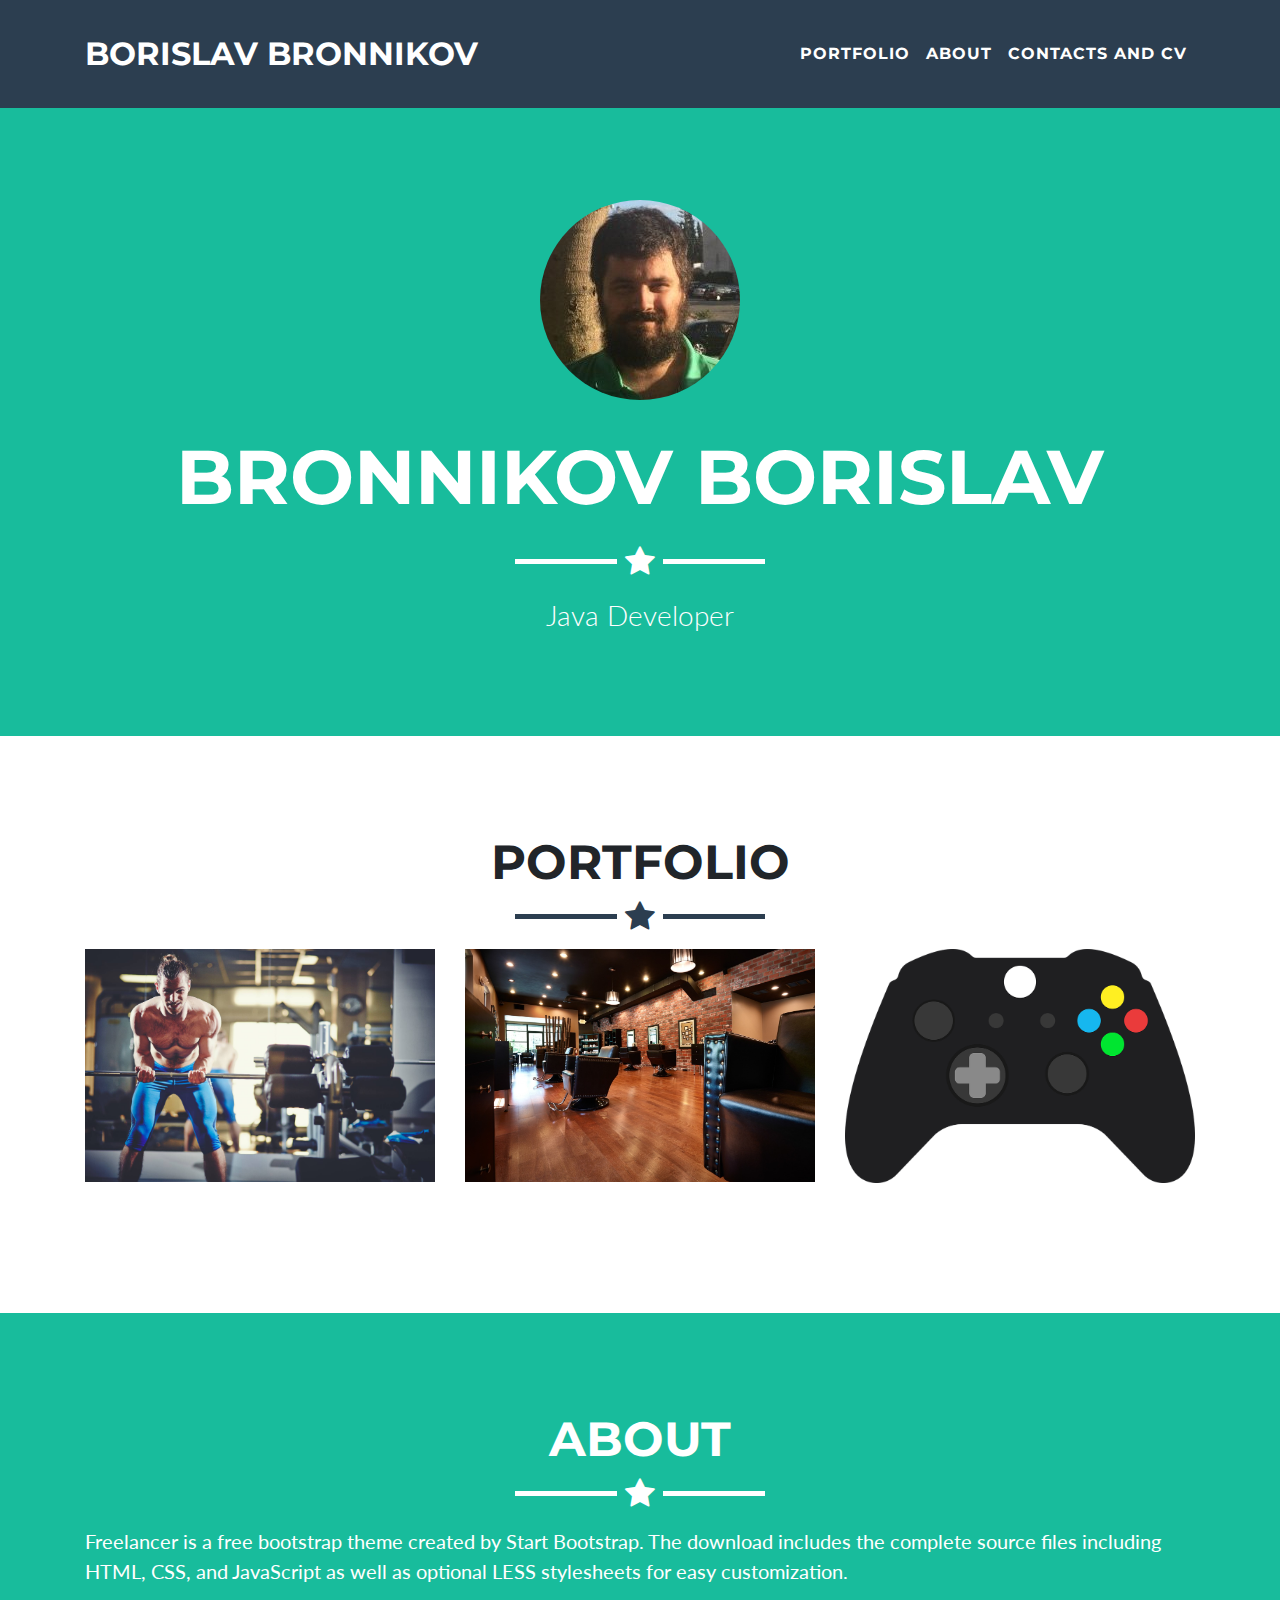
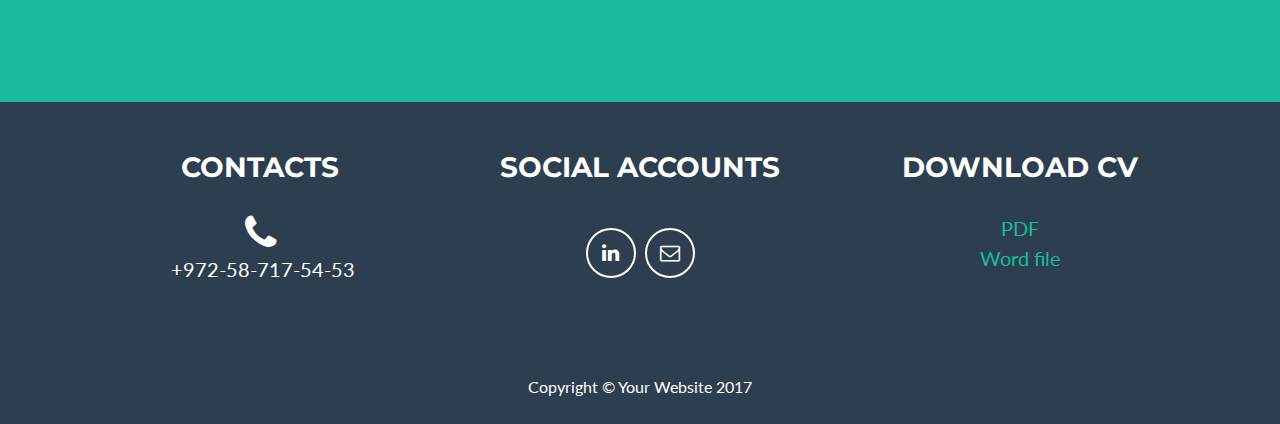
<file: src/main/resources/static/index.html>
<!DOCTYPE html>
<html>

<head></head>

<body id="page-top">
  <meta charset="utf-8">
  <meta name="viewport" content="width=device-width, initial-scale=1, shrink-to-fit=no">
  <meta name="description" content="">
  <meta name="author" content="">
  <title>Bronnikv Borisav - presonal portfolio</title>
  <!-- Bootstrap core CSS -->
  <link href="vendor/bootstrap/css/bootstrap.min.css" rel="stylesheet">
  <!-- Custom fonts for this template -->
  <link href="vendor/font-awesome/css/font-awesome.min.css" rel="stylesheet" type="text/css">
  <link href="https://fonts.googleapis.com/css?family=Montserrat:400,700" rel="stylesheet" type="text/css">
  <link href="https://fonts.googleapis.com/css?family=Lato:400,700,400italic,700italic" rel="stylesheet" type="text/css">
  <!-- Custom styles for this template -->
  <link href="css/freelancer.css" rel="stylesheet">
  <!-- Navigation -->
  <nav class="navbar navbar-expand-lg navbar-light fixed-top" id="mainNav">
    <div class="container">
      <a class="navbar-brand js-scroll-trigger" href="#page-top">borislav bronnikov</a>
      <button class="navbar-toggler navbar-toggler-right" type="button" data-toggle="collapse" data-target="#navbarResponsive" aria-controls="navbarResponsive" aria-expanded="false" aria-label="Toggle navigation"> Menu <i class="fa fa-bars"></i> </button>
      <div class="collapse navbar-collapse" id="navbarResponsive">
        <ul class="navbar-nav ml-auto">
          <li class="nav-item">
            <a class="nav-link js-scroll-trigger" href="#portfolio">Portfolio</a>
          </li>
          <li class="nav-item">
            <a class="nav-link js-scroll-trigger" href="#about">About</a>
          </li>
          <li class="nav-item">
            <a class="nav-link js-scroll-trigger" href="#contact">Contacts and CV</a>
          </li>
        </ul>
      </div>
    </div>
  </nav>
  <!-- Header -->
  <header class="masthead">
    <div class="container">
      <img class="img-fluid" src="img/PersonalPhoto.jpg" alt="" id="personal_photo">
      <div class="intro-text"> <span class="name">BRONNIKOV BORISLAV</span>
        <hr class="star-light"> <span class="skills">Java Developer</span> </div>
    </div>
  </header>
  <!-- Portfolio Grid Section -->
  <section id="portfolio">
    <div class="container">
      <h2 class="text-center">Portfolio</h2>
      <hr class="star-primary">
      <div class="row">
        <div class="col-sm-4 portfolio-item col-md-4">
          <a class="portfolio-link" href="#portfolioModal1" data-toggle="modal">
            <div class="caption">
              <div class="caption-content"> <i class="fa fa-search-plus fa-3x"></i> </div>
            </div>
            <img class="img-fluid" src="img/portfolio/o6cjyv0-2000x1333.jpg" alt=""> </a>
        </div>
        <div class="col-sm-4 portfolio-item col-md-4">
          <a class="portfolio-link" href="#portfolioModal2" data-toggle="modal">
            <div class="caption">
              <div class="caption-content"> <i class="fa fa-search-plus fa-3x"></i> </div>
            </div>
            <img class="img-fluid" src="img/portfolio/OneClickApp.jpeg" alt=""> </a>
        </div>
        <div class="col-sm-4 portfolio-item col-md-4">
          <a class="portfolio-link" href="#portfolioModal3" data-toggle="modal">
            <div class="caption">
              <div class="caption-content"> <i class="fa fa-search-plus fa-3x"></i> </div>
            </div>
            <img class="img-fluid" src="img/portfolio/Xbox-Computer-Game-Video-Games-Controller-Gamepad-1827840.png" alt=""> </a>
        </div>
      </div>
    </div>
  </section>
  <!-- About Section -->
  <section class="success" id="about">
    <div class="container">
      <h2 class="text-center">About</h2>
      <hr class="star-light">
      <div class="row">
        <div class="col-lg-12 ml-auto">
          <p>Freelancer is a free bootstrap theme created by Start Bootstrap. The download includes the complete source files including HTML, CSS, and JavaScript as well as optional LESS stylesheets for easy customization.</p>
        </div>
      </div>
    </div>
  </section>
  <!-- Contact Section -->
  <!-- Footer -->
  <footer class="text-center">
    <div class="footer-above" id="contact">
      <div class="container">
        <div class="row">
          <div class="footer-col col-md-4">
            <h3>Contacts</h3>
            <p><i class="fa fa-phone fa-2x sr-contact"></i>
              <br>&nbsp;+972-58-717-54-53 </p>
          </div>
          <div class="footer-col col-md-4">
            <h3>Social accounts</h3>
            <ul class="list-inline">
              <li class="list-inline-item">
                <a class="btn-social btn-outline" href="http://www.linkedin.com/in/borislav-bronnikov/"> <i class="fa fa-fw fa-linkedin"></i> </a>
              </li>
              <li class="list-inline-item">
                <a class="btn-social btn-outline" href="mailto:bronnkov88@gmail.com"> <i class="fa fa-envelope-o fa-1x sr-contact"></i> </a>
              </li>
            </ul>
          </div>
          <div class="footer-col col-md-4">
            <h3>download CV</h3>
            <p>
              <a href="CV/CV_Borislav_Bronnikov.pdf">PDF</a>
              <br>
              <a href="CV/CV_Borislav_Bronnikov.docx">Word file</a>
            </p>
          </div>
        </div>
      </div>
    </div>
    <div class="footer-below">
      <div class="container">
        <div class="row">
          <div class="col-lg-12"> Copyright © Your Website 2017 </div>
        </div>
      </div>
    </div>
  </footer>
  <!-- Scroll to Top Button (Only visible on small and extra-small screen sizes) -->
  <div class="scroll-top d-lg-none">
    <a class="btn btn-primary js-scroll-trigger" href="#page-top"> <i class="fa fa-chevron-up"></i> </a>
  </div>
  <!-- Portfolio Modals -->
  <div class="portfolio-modal modal fade" id="portfolioModal1" tabindex="-1" role="dialog" aria-hidden="true">
    <div class="modal-dialog" role="document">
      <div class="modal-content">
        <div class="close-modal" data-dismiss="modal">
          <div class="lr">
            <div class="rl"></div>
          </div>
        </div>
        <div class="container">
          <div class="row">
            <div class="col-lg-8 mx-auto">
              <div class="modal-body">
                <h2>fitkit</h2>
                <hr class="star-primary">
                <img class="img-fluid img-centered" src="img/portfolio/o6cjyv0-2000x1333.jpg" alt="">
                <p>Application</p>
                <ul class="list-inline item-details">
                  <li>Client: <strong>
                        <a href="http://startbootstrap.com">Start Bootstrap</a>
                      </strong> </li>
                  <li>Date: <strong>
                        <a href="http://startbootstrap.com">April 2014</a>
                      </strong> </li>
                  <li>Service: <strong>
                        <a href="http://startbootstrap.com">Web Development</a>
                      </strong> </li>
                </ul>
                <button class="btn btn-success" type="button" data-dismiss="modal"> <i class="fa fa-times"></i> Close</button>
              </div>
            </div>
          </div>
        </div>
      </div>
    </div>
  </div>
  <div class="portfolio-modal modal fade" id="portfolioModal2" tabindex="-1" role="dialog" aria-hidden="true">
    <div class="modal-dialog" role="document">
      <div class="modal-content">
        <div class="close-modal" data-dismiss="modal">
          <div class="lr">
            <div class="rl"></div>
          </div>
        </div>
        <div class="container">
          <div class="row">
            <div class="col-lg-8 mx-auto">
              <div class="modal-body">
                <h2>One click</h2>
                <hr class="star-primary">
                <img class="img-fluid img-centered" src="img/portfolio/OneClickApp.jpeg" alt="">
                <p>App
                  <br> </p>
                <ul class="list-inline item-details">
                  <li>Client: <strong>
                        <a href="http://startbootstrap.com">Start Bootstrap</a>
                      </strong> </li>
                  <li>Date: <strong>
                        <a href="http://startbootstrap.com">April 2014</a>
                      </strong> </li>
                  <li>Service: <strong>
                        <a href="http://startbootstrap.com">Web Development</a>
                      </strong> </li>
                </ul>
                <button class="btn btn-success" type="button" data-dismiss="modal"> <i class="fa fa-times"></i> Close</button>
              </div>
            </div>
          </div>
        </div>
      </div>
    </div>
  </div>
  <div class="portfolio-modal modal fade" id="portfolioModal3" tabindex="-1" role="dialog" aria-hidden="true">
    <div class="modal-dialog" role="document">
      <div class="modal-content">
        <div class="close-modal" data-dismiss="modal">
          <div class="lr">
            <div class="rl"></div>
          </div>
        </div>
        <div class="container">
          <div class="row">
            <div class="col-lg-8 mx-auto">
              <div class="modal-body">
                <h2>sPACE INVADERS CLONE</h2>
                <hr class="star-primary">
                <img class="img-fluid img-centered" src="img/portfolio/Xbox-Computer-Game-Video-Games-Controller-Gamepad-1827840.png" alt="">
                <p>Games i make as a hobby.
                  <br>Game engine used Unity3D
                  <br>Scripting C#</p>
                <ul class="list-inline item-details">
                  <li>Play game: <strong>
                                            <a href="http://www.cheesegames.net/games/1535/index.php?gameDataId=1535">Game</a>
                                        </strong> </li>
                  <li> Date: 2017</li>
                </ul>
                <button class="btn btn-success" type="button" data-dismiss="modal"> <i class="fa fa-times"></i> Close</button>
              </div>
            </div>
          </div>
        </div>
      </div>
    </div>
  </div>
  <!-- Bootstrap core JavaScript -->
  <script src="vendor/jquery/jquery.min.js"></script>
  <script src="vendor/popper/popper.min.js"></script>
  <script src="vendor/bootstrap/js/bootstrap.min.js"></script>
  <!-- Plugin JavaScript -->
  <script src="vendor/jquery-easing/jquery.easing.min.js"></script>
  <!-- Custom scripts for this template -->
  <script src="js/freelancer.min.js"></script>
</body>

</html>
</file>
<file: src/main/resources/static/css/freelancer.css>
/*!
 * Start Bootstrap - Freelancer v4.0.0-beta (http://startbootstrap.com/template-overviews/freelancer)
 * Copyright 2013-2017 Start Bootstrap
 * Licensed under MIT (https://github.com/BlackrockDigital/startbootstrap-freelancer/blob/master/LICENSE)
 */
body {
  font-family: 'Lato', 'Helvetica Neue', Helvetica, Arial, sans-serif;
  overflow-x: hidden; }

p {
  font-size: 20px; }

p.small {
  font-size: 16px; }

a,
a.active,
a:active,
a:focus,
a:hover {
  color: #18BC9C;
  outline: none; }

h1,
h2,
h3,
h4,
h5,
h6 {
  font-family: 'Montserrat', 'Helvetica Neue', Helvetica, Arial, sans-serif;
  font-weight: 700;
  text-transform: uppercase; }

hr.star-light,
hr.star-primary {
  max-width: 250px;
  margin: 25px auto 30px;
  padding: 0;
  text-align: center;
  border: none;
  border-top: solid 5px; }

hr.star-light:after,
hr.star-primary:after {
  font-family: FontAwesome;
  font-size: 2em;
  position: relative;
  top: -.8em;
  display: inline-block;
  padding: 0 0.25em;
  content: '\f005'; }

hr.star-light {
  border-color: white; }

hr.star-light:after {
  color: white;
  background-color: #18BC9C; }

hr.star-primary {
  border-color: #2C3E50; }

hr.star-primary:after {
  color: #2C3E50;
  background-color: white; }
#personal_photo {
    border-radius: 150px;
}
.img-centered {
  margin: 0 auto; }

section {
  padding: 100px 0; }
  section h2 {
    font-size: 3em;
    margin: 0; }

section.success {
  color: white;
  background: #18BC9C; }

@media (max-width: 767px) {
  section {
    padding: 75px 0; }
  section.first {
    padding-top: 75px; } }

.scroll-top {
  position: fixed;
  z-index: 1049;
  right: 2%;
  bottom: 2%;
  width: 50px;
  height: 50px; }
  .scroll-top .btn {
    font-size: 16px;
    line-height: 28px;
    width: 50px;
    height: 50px;
    text-align: center;
    border-radius: 100%; }
    .scroll-top .btn:focus {
      outline: none; }

#mainNav {
  font-family: 'Montserrat', 'Helvetica Neue', Helvetica, Arial, sans-serif;
  font-weight: 700;
  text-transform: uppercase;
  border: none;
  background: #2C3E50; }
  #mainNav a:focus {
    outline: none; }
  #mainNav .navbar-brand {
    font-size: 1.1rem;
    color: white; }
    #mainNav .navbar-brand.active, #mainNav .navbar-brand:active, #mainNav .navbar-brand:focus, #mainNav .navbar-brand:hover {
      color: white; }
  #mainNav .navbar-nav {
    letter-spacing: 1px; }
    #mainNav .navbar-nav li.nav-item a.nav-link {
      color: white; }
      #mainNav .navbar-nav li.nav-item a.nav-link:hover {
        color: #18BC9C;
        outline: none; }
      #mainNav .navbar-nav li.nav-item a.nav-link:active, #mainNav .navbar-nav li.nav-item a.nav-link:focus {
        color: white; }
  #mainNav .navbar-toggler {
    font-size: 14px;
    padding: 11px;
    text-transform: uppercase;
    color: white;
    border-color: white; }
    #mainNav .navbar-toggler:focus, #mainNav .navbar-toggler:hover {
      color: white;
      border-color: #18BC9C;
      background-color: #18BC9C; }

@media (min-width: 992px) {
  #mainNav {
    padding-top: 25px;
    padding-bottom: 25px;
    -webkit-transition: padding-top 0.3s, padding-bottom 0.3s;
    -moz-transition: padding-top 0.3s, padding-bottom 0.3s;
    transition: padding-top 0.3s, padding-bottom 0.3s; }
    #mainNav .navbar-brand {
      font-size: 2em;
      -webkit-transition: all 0.3s;
      -moz-transition: all 0.3s;
      transition: all 0.3s; }
    #mainNav .navbar-nav > li.nav-item > a.nav-link.active {
      color: white;
      border-radius: 3px;
      background: #18BC9C; }
      #mainNav .navbar-nav > li.nav-item > a.nav-link.active:active, #mainNav .navbar-nav > li.nav-item > a.nav-link.active:focus, #mainNav .navbar-nav > li.nav-item > a.nav-link.active:hover {
        color: white;
        background: #18BC9C; }
  #mainNav.navbar-shrink {
    padding-top: 10px;
    padding-bottom: 10px; }
    #mainNav.navbar-shrink .navbar-brand {
      font-size: 1.5em; } }

header.masthead {
  padding-top: 100px;
  padding-bottom: 50px;
  text-align: center;
  color: white;
  background: #18BC9C; }
  header.masthead img {
    display: block;
    margin: 0 auto 20px; }
  header.masthead .intro-text .name {
    font-family: 'Montserrat', 'Helvetica Neue', Helvetica, Arial, sans-serif;
    font-size: 2em;
    font-weight: 700;
    display: block;
    text-transform: uppercase; }
  header.masthead .intro-text .skills {
    font-size: 1.25em;
    font-weight: 300; }

@media (min-width: 768px) {
  header.masthead {
    padding-top: 200px;
    padding-bottom: 100px; }
    header.masthead .intro-text .name {
      font-size: 4.75em; }
    header.masthead .intro-text .skills {
      font-size: 1.75em; } }

#portfolio .portfolio-item {
  right: 0;
  margin: 0 0 15px; }
  #portfolio .portfolio-item .portfolio-link {
    position: relative;
    display: block;
    max-width: 400px;
    margin: 0 auto;
    cursor: pointer; }
    #portfolio .portfolio-item .portfolio-link .caption {
      position: absolute;
      width: 100%;
      height: 100%;
      -webkit-transition: all ease 0.5s;
      -moz-transition: all ease 0.5s;
      transition: all ease 0.5s;
      opacity: 0;
      background: rgba(24, 188, 156, 0.9); }
      #portfolio .portfolio-item .portfolio-link .caption:hover {
        opacity: 1; }
      #portfolio .portfolio-item .portfolio-link .caption .caption-content {
        font-size: 20px;
        position: absolute;
        top: 50%;
        width: 100%;
        height: 20px;
        margin-top: -12px;
        text-align: center;
        color: white; }
        #portfolio .portfolio-item .portfolio-link .caption .caption-content i {
          margin-top: -12px; }
        #portfolio .portfolio-item .portfolio-link .caption .caption-content h3,
        #portfolio .portfolio-item .portfolio-link .caption .caption-content h4 {
          margin: 0; }

#portfolio * {
  z-index: 2; }

@media (min-width: 767px) {
  #portfolio .portfolio-item {
    margin: 0 0 30px; } }

.portfolio-modal .modal-dialog {
  max-width: 100%;
  min-height: 100%;
  margin: 0;
  padding: 0;
  text-align: center;
  border: none;
  border-radius: 0;
  background-clip: border-box;
  -webkit-box-shadow: none;
  box-shadow: none; }
  .portfolio-modal .modal-dialog .modal-content {
    padding: 100px 0;
    border: 0;
    border-radius: 0; }
    .portfolio-modal .modal-dialog .modal-content h2 {
      font-size: 3em;
      margin: 0; }
    .portfolio-modal .modal-dialog .modal-content img {
      margin-bottom: 30px; }
    .portfolio-modal .modal-dialog .modal-content .item-details {
      margin: 30px 0; }

.portfolio-modal .close-modal {
  position: absolute;
  top: 25px;
  right: 25px;
  width: 75px;
  height: 75px;
  cursor: pointer;
  background-color: transparent; }
  .portfolio-modal .close-modal:hover {
    opacity: 0.3; }
  .portfolio-modal .close-modal .lr {
    /* Safari and Chrome */
    z-index: 1051;
    width: 1px;
    height: 75px;
    margin-left: 35px;
    /* IE 9 */
    -webkit-transform: rotate(45deg);
    -ms-transform: rotate(45deg);
    transform: rotate(45deg);
    background-color: #2C3E50; }
    .portfolio-modal .close-modal .lr .rl {
      /* Safari and Chrome */
      z-index: 1052;
      width: 1px;
      height: 75px;
      /* IE 9 */
      -webkit-transform: rotate(90deg);
      -ms-transform: rotate(90deg);
      transform: rotate(90deg);
      background-color: #2C3E50; }

.portfolio-modal .modal-backdrop {
  display: none;
  opacity: 0; }

.floating-label-form-group {
  position: relative;
  margin-bottom: 0;
  padding-bottom: 0.5em;
  border-bottom: 1px solid #eeeeee; }
  .floating-label-form-group input,
  .floating-label-form-group textarea {
    font-size: 1.5em;
    position: relative;
    z-index: 1;
    padding-right: 0;
    padding-left: 0;
    resize: none;
    border: none;
    border-radius: 0;
    background: none;
    box-shadow: none !important; }
  .floating-label-form-group label {
    font-size: 0.85em;
    line-height: 1.764705882em;
    position: relative;
    z-index: 0;
    top: 2em;
    display: block;
    margin: 0;
    -webkit-transition: top 0.3s ease, opacity 0.3s ease;
    -moz-transition: top 0.3s ease, opacity 0.3s ease;
    -ms-transition: top 0.3s ease, opacity 0.3s ease;
    transition: top 0.3s ease, opacity 0.3s ease;
    vertical-align: middle;
    vertical-align: baseline;
    opacity: 0; }
  .floating-label-form-group:not(:first-child) {
    padding-left: 14px;
    border-left: 1px solid #eeeeee; }

.floating-label-form-group-with-value label {
  top: 0;
  opacity: 1; }

.floating-label-form-group-with-focus label {
  color: #18BC9C; }

form .row:first-child .floating-label-form-group {
  border-top: 1px solid #eeeeee; }

footer {
  color: white; }
  footer h3 {
    margin-bottom: 30px; }
  footer .footer-above {
    padding-top: 50px;
    background-color: #2C3E50; }
  footer .footer-col {
    margin-bottom: 50px; }
  footer .footer-below {
    padding: 25px 0;
    background-color: #2c3e50; }

.btn-outline {
  font-size: 20px;
  margin-top: 15px;
  transition: all 0.3s ease-in-out;
  color: white;
  border: solid 2px white;
  background: transparent; }
  .btn-outline.active, .btn-outline:active, .btn-outline:focus, .btn-outline:hover {
    color: #18BC9C;
    border: solid 2px white;
    background: white; }

.btn-primary {
  font-weight: 700;
  color: white;
  border-color: #2C3E50;
  background-color: #2C3E50; }
  .btn-primary.focus, .btn-primary:focus {
    color: white;
    border-color: black;
    background-color: #1a252f; }
  .btn-primary:hover {
    color: white;
    border-color: #161f29;
    background-color: #1a252f; }
  .btn-primary.active, .btn-primary:active,
  .open > .btn-primary.dropdown-toggle {
    color: white;
    border-color: #161f29;
    background-color: #1a252f; }
    .btn-primary.active.focus, .btn-primary.active:focus, .btn-primary.active:hover, .btn-primary:active.focus, .btn-primary:active:focus, .btn-primary:active:hover,
    .open > .btn-primary.dropdown-toggle.focus,
    .open > .btn-primary.dropdown-toggle:focus,
    .open > .btn-primary.dropdown-toggle:hover {
      color: white;
      border-color: black;
      background-color: #0d1318; }
  .btn-primary.active, .btn-primary:active,
  .open > .btn-primary.dropdown-toggle {
    background-image: none; }
  .btn-primary.disabled.focus, .btn-primary.disabled:focus, .btn-primary.disabled:hover, .btn-primary[disabled].focus, .btn-primary[disabled]:focus, .btn-primary[disabled]:hover,
  fieldset[disabled] .btn-primary.focus,
  fieldset[disabled] .btn-primary:focus,
  fieldset[disabled] .btn-primary:hover {
    border-color: #2C3E50;
    background-color: #2C3E50; }
  .btn-primary .badge {
    color: #2C3E50;
    background-color: white; }

.btn-success {
  font-weight: 700;
  color: white;
  border-color: #18BC9C;
  background-color: #18BC9C; }
  .btn-success.focus, .btn-success:focus {
    color: white;
    border-color: #0a4b3e;
    background-color: #128f76; }
  .btn-success:hover {
    color: white;
    border-color: #11866f;
    background-color: #128f76; }
  .btn-success.active, .btn-success:active,
  .open > .btn-success.dropdown-toggle {
    color: white;
    border-color: #11866f;
    background-color: #128f76; }
    .btn-success.active.focus, .btn-success.active:focus, .btn-success.active:hover, .btn-success:active.focus, .btn-success:active:focus, .btn-success:active:hover,
    .open > .btn-success.dropdown-toggle.focus,
    .open > .btn-success.dropdown-toggle:focus,
    .open > .btn-success.dropdown-toggle:hover {
      color: white;
      border-color: #0a4b3e;
      background-color: #0e6f5c; }
  .btn-success.active, .btn-success:active,
  .open > .btn-success.dropdown-toggle {
    background-image: none; }
  .btn-success.disabled.focus, .btn-success.disabled:focus, .btn-success.disabled:hover, .btn-success[disabled].focus, .btn-success[disabled]:focus, .btn-success[disabled]:hover,
  fieldset[disabled] .btn-success.focus,
  fieldset[disabled] .btn-success:focus,
  fieldset[disabled] .btn-success:hover {
    border-color: #18BC9C;
    background-color: #18BC9C; }
  .btn-success .badge {
    color: #18BC9C;
    background-color: white; }

.btn-social {
  font-size: 20px;
  line-height: 45px;
  display: inline-block;
  width: 50px;
  height: 50px;
  text-align: center;
  border: 2px solid white;
  border-radius: 100%; }

.btn.active,
.btn:active,
.btn:focus {
  outline: none; }
</file>
